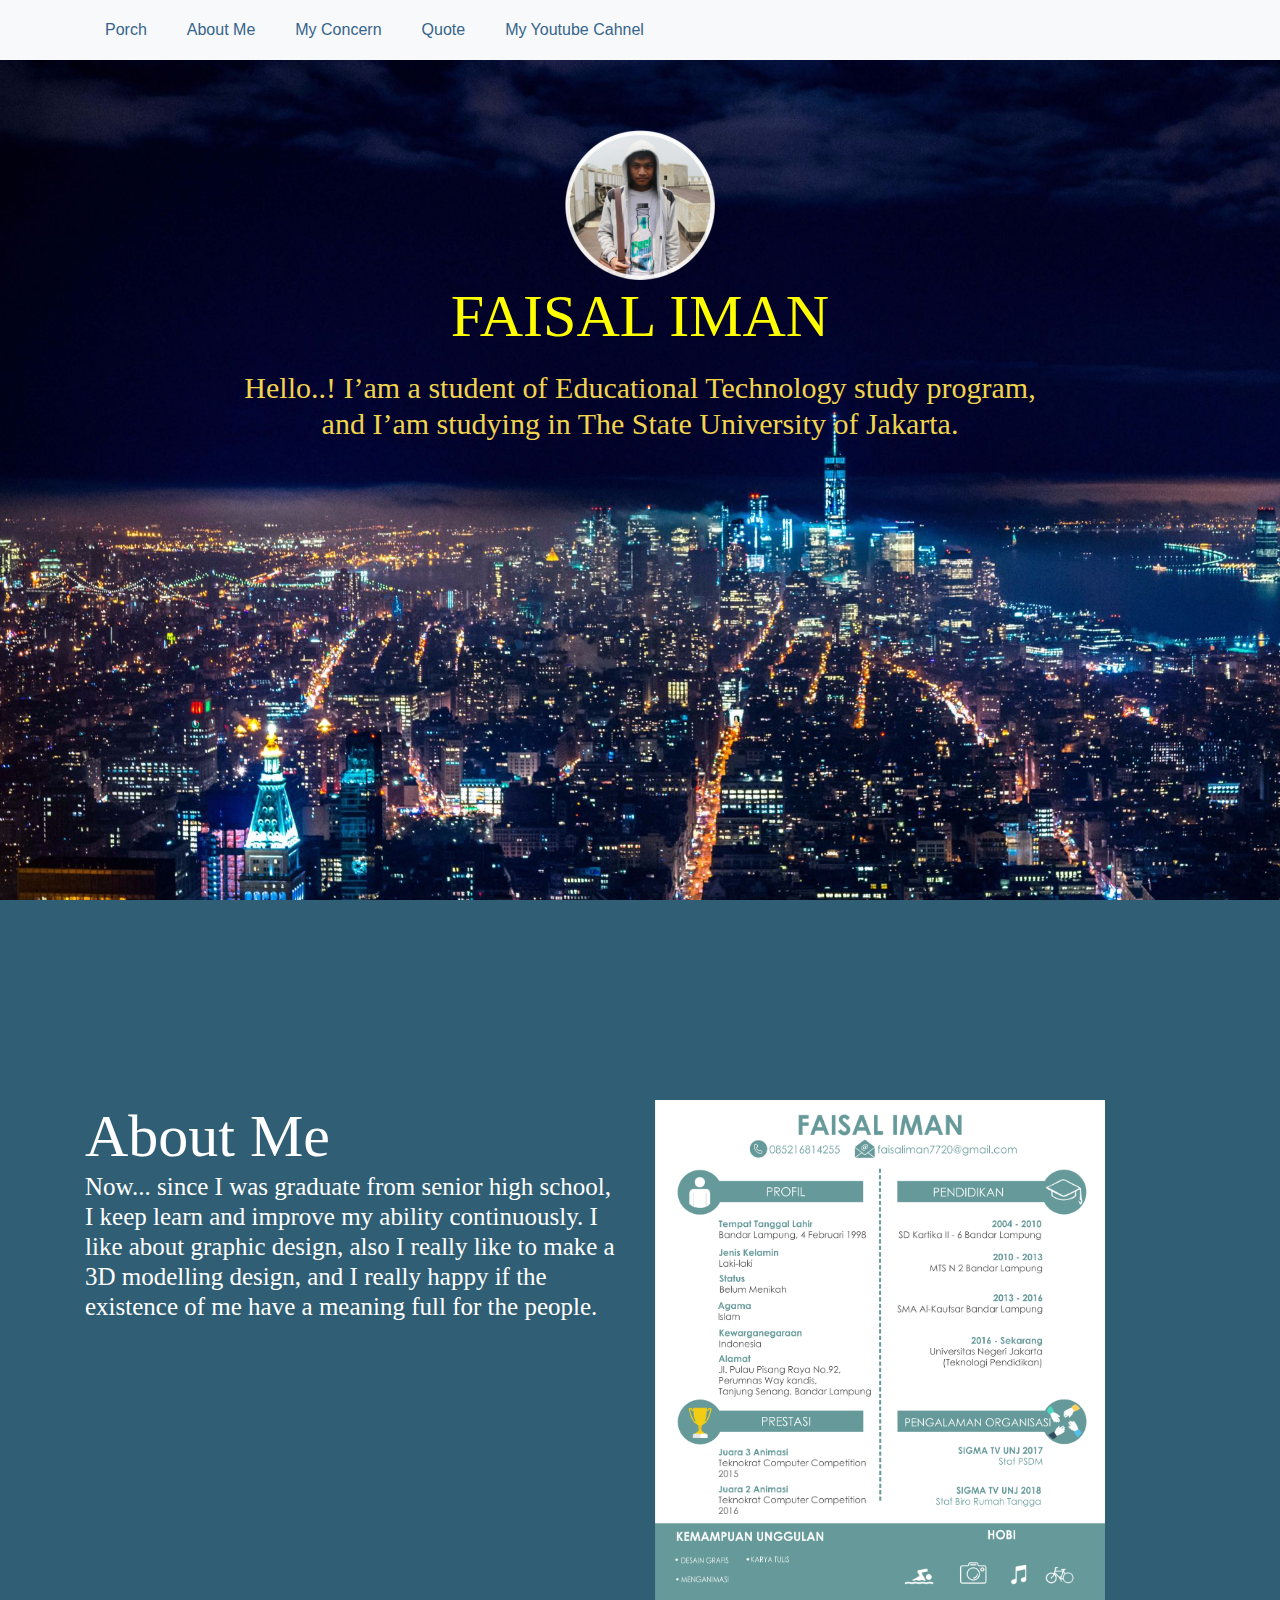
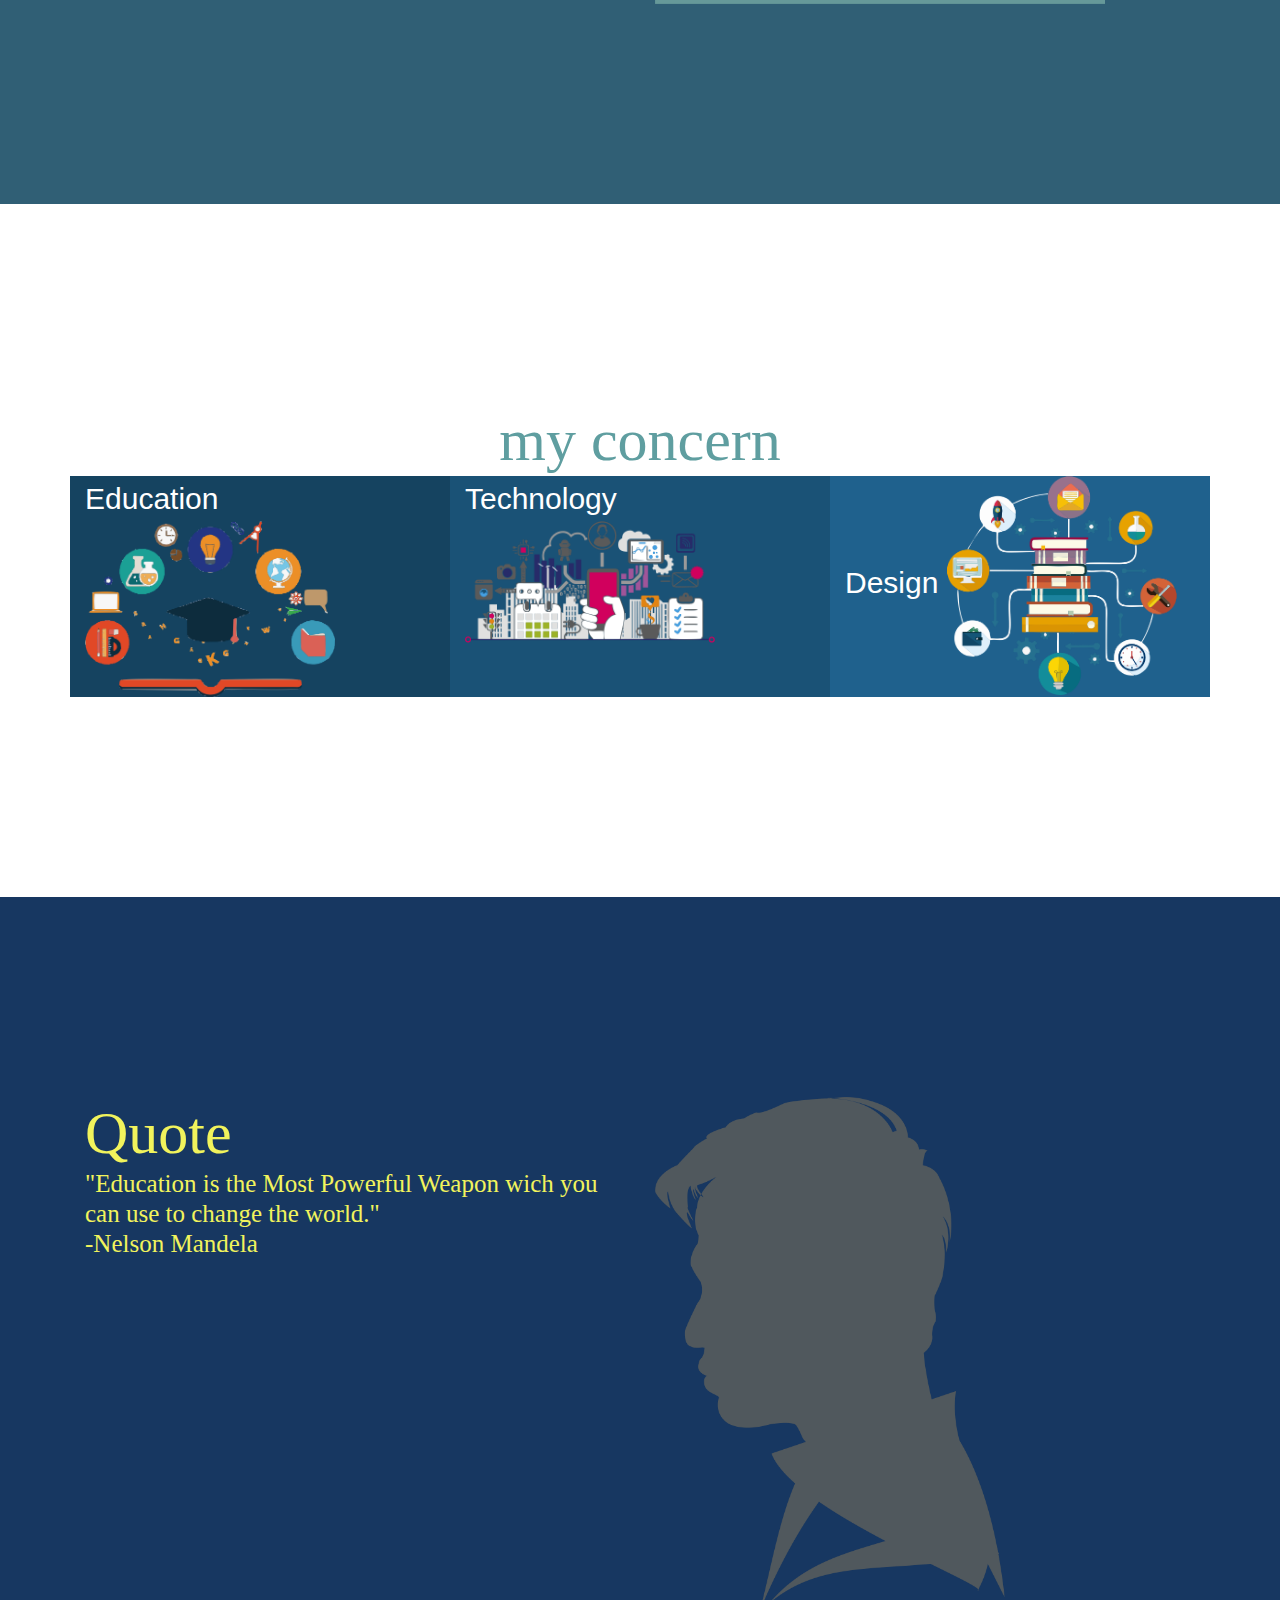
<file: index.html>
<!doctype html>
<html>
    <head>
        <title>Ini Halaman Index</title>
        <meta name="viewport" content="width=device-width, initial-scale=1, minimum-scale=1">
        <link rel="stylesheet" type="text/css" href="css/main.css">
        <link rel="stylesheet" href="css/bootstrap.min.css">
        <script src="js/jquery-v1-12-4.js"></script>
        <script src="js/bootstrap.min.js"></script>
        <link rel="stylesheet" href="https://use.fontawesome.com/releases/v5.3.1/css/all.css">     
        <link rel="stylesheet" href="css/animate.css">
    </head>
    <body>

   <!---navbar--->
<nav class="navbar navbar-expand-lg bg-light fixed-top">
            <div class="container">
                <button class="navbar-toggler" type="button" data-toggle="collapse" data-target="#navbarnya">
                    <i class="fas fa-align-justify"></i>
                </button>
                <div class="collapse navbar-collapse" id="navbarnya">
                    <div class="navbar-nav">
                        <a class="link" href="#1">Porch</a>
                        <a class="link" href="#2">About Me</a>
                        <a class="link" href="#3">My Concern</a>
                        <a class="link" href="#4">Quote</a>
                        <a class="link" href="https://www.youtube.com/watch?v=Xy9SuFseT_k">My Youtube Cahnel</a>
                    </div>
                </div>
            </div>
        </nav>
    <!---section1--->
    <section class="Porch" id="1">
        <img src="img/try%202.png" width="150px" >
        <h1 class="judul1">
        FAISAL IMAN
        </h1>
        <h2 class="sub-judul2">
        Hello..! I’am a student of Educational Technology study program, <br>
        and I’am studying in The State University of Jakarta.
        </h2>
    </section>
    <!---section2--->
        <section class="section2" id="2">
              <div class="container">
              <div class="row">
                 <div class="col-md-6">
                     <h1 class="judul" style="color: white">
                         About Me
                     </h1>
                     <h2 class="sub-judul" style="color: white">
                         Now... since I was graduate from senior high school, I keep learn and improve my ability continuously. I like about graphic design, also I really like to make a 3D modelling design, and I really happy if the existence of me have a meaning full for the people.
                     </h2>
                 </div>
                 <div class="col-md-6">
                     <img src="img/my%20CV.png" width="450px">
                 </div>
              </div>
            </div>
        </section>
        <!---section3--->
        <section class="section3" id="3">
            <div class="container">
            <div class="row">
                <h1 class="judul" style="text-align: center;">
                         my concern
                     </h1>
            </div>
            <div class="row">
                <div class="col col-warna2" style="color: white">
                Education
                    <img src="img/education.png" width="250px">
                </div>
                <div class="col col-warna" style="color: white">
                Technology
                    <img src="img/tecnology.png" width="250px">
                </div>
                <div class ="col col-warna3" style="color: white;">
                Design
                    <img src="img/DESIGN.png" width="230px">
                </div>
            </div>
            </div>
    </section>
    <!---section4--->
        <section class="section4" id="4">
              <div class="container">
              <div class="row">
                 <div class="col-md-6">
                     <h1 class="judul" style="color:  #f1f35c
">
                         Quote
                     </h1>
                     <h2 class="sub-judul" style="color:  #f1f35c
">
                         "Education is the Most Powerful Weapon wich you can use to change the world."<br>
                         
                         -Nelson Mandela
                     </h2>
                 </div>
                 <div class="col-md-6">
                     <img src="img/siluet%20IMAN.png" width="350px">
                 </div>
              </div>
            </div>
        </section>
   
    </body>
</html>
</file>
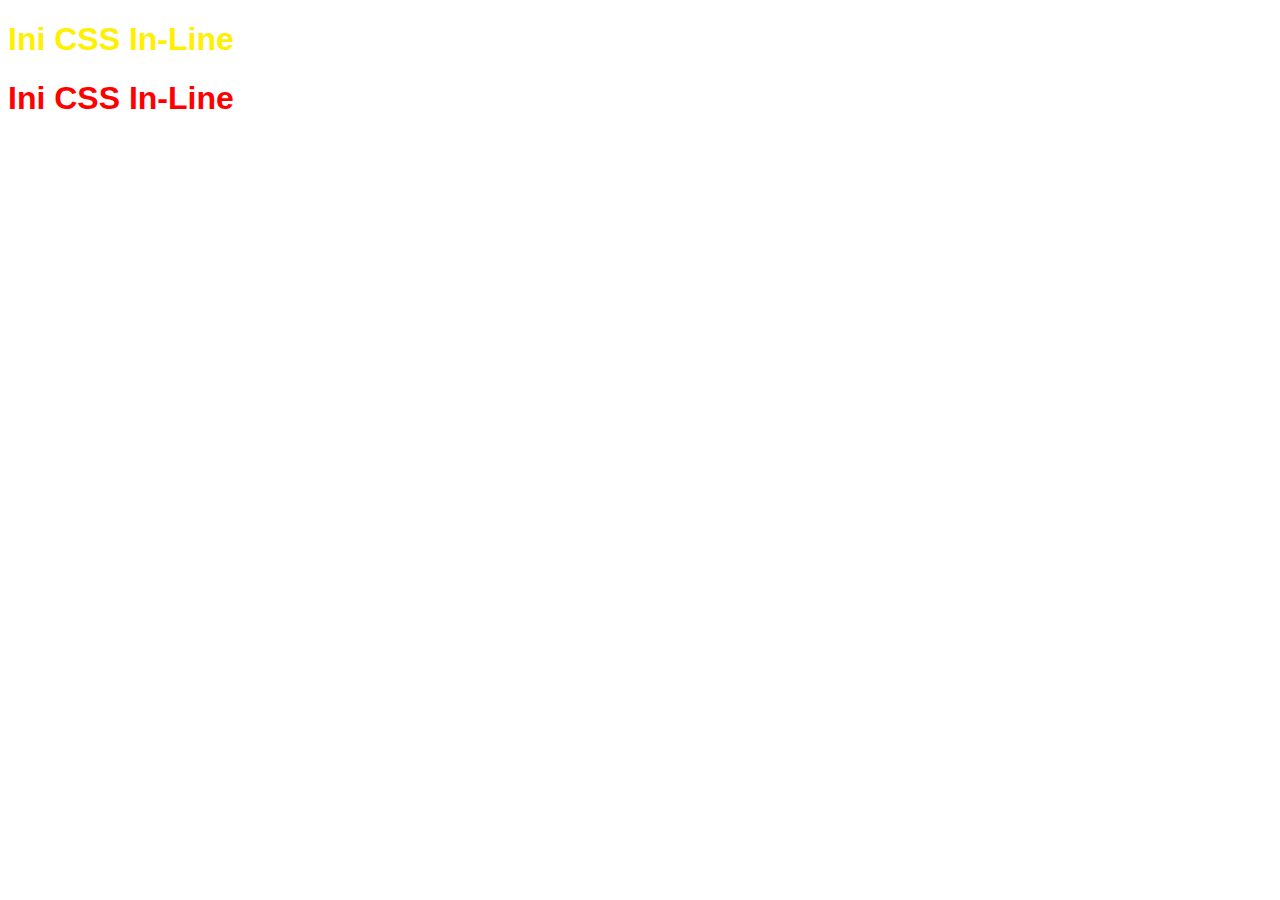
<file: belajar-css.html>
<!doctype html>
<html>
    <head>
        <link rel="stylesheet" type="text/css" href="css/belajar.css">
    </head>
    <body>
        <h1 id="judul">Ini CSS In-Line</h1>
        <h1 id="judul-2">Ini CSS In-Line</h1>
    </body>
</html>
</file>
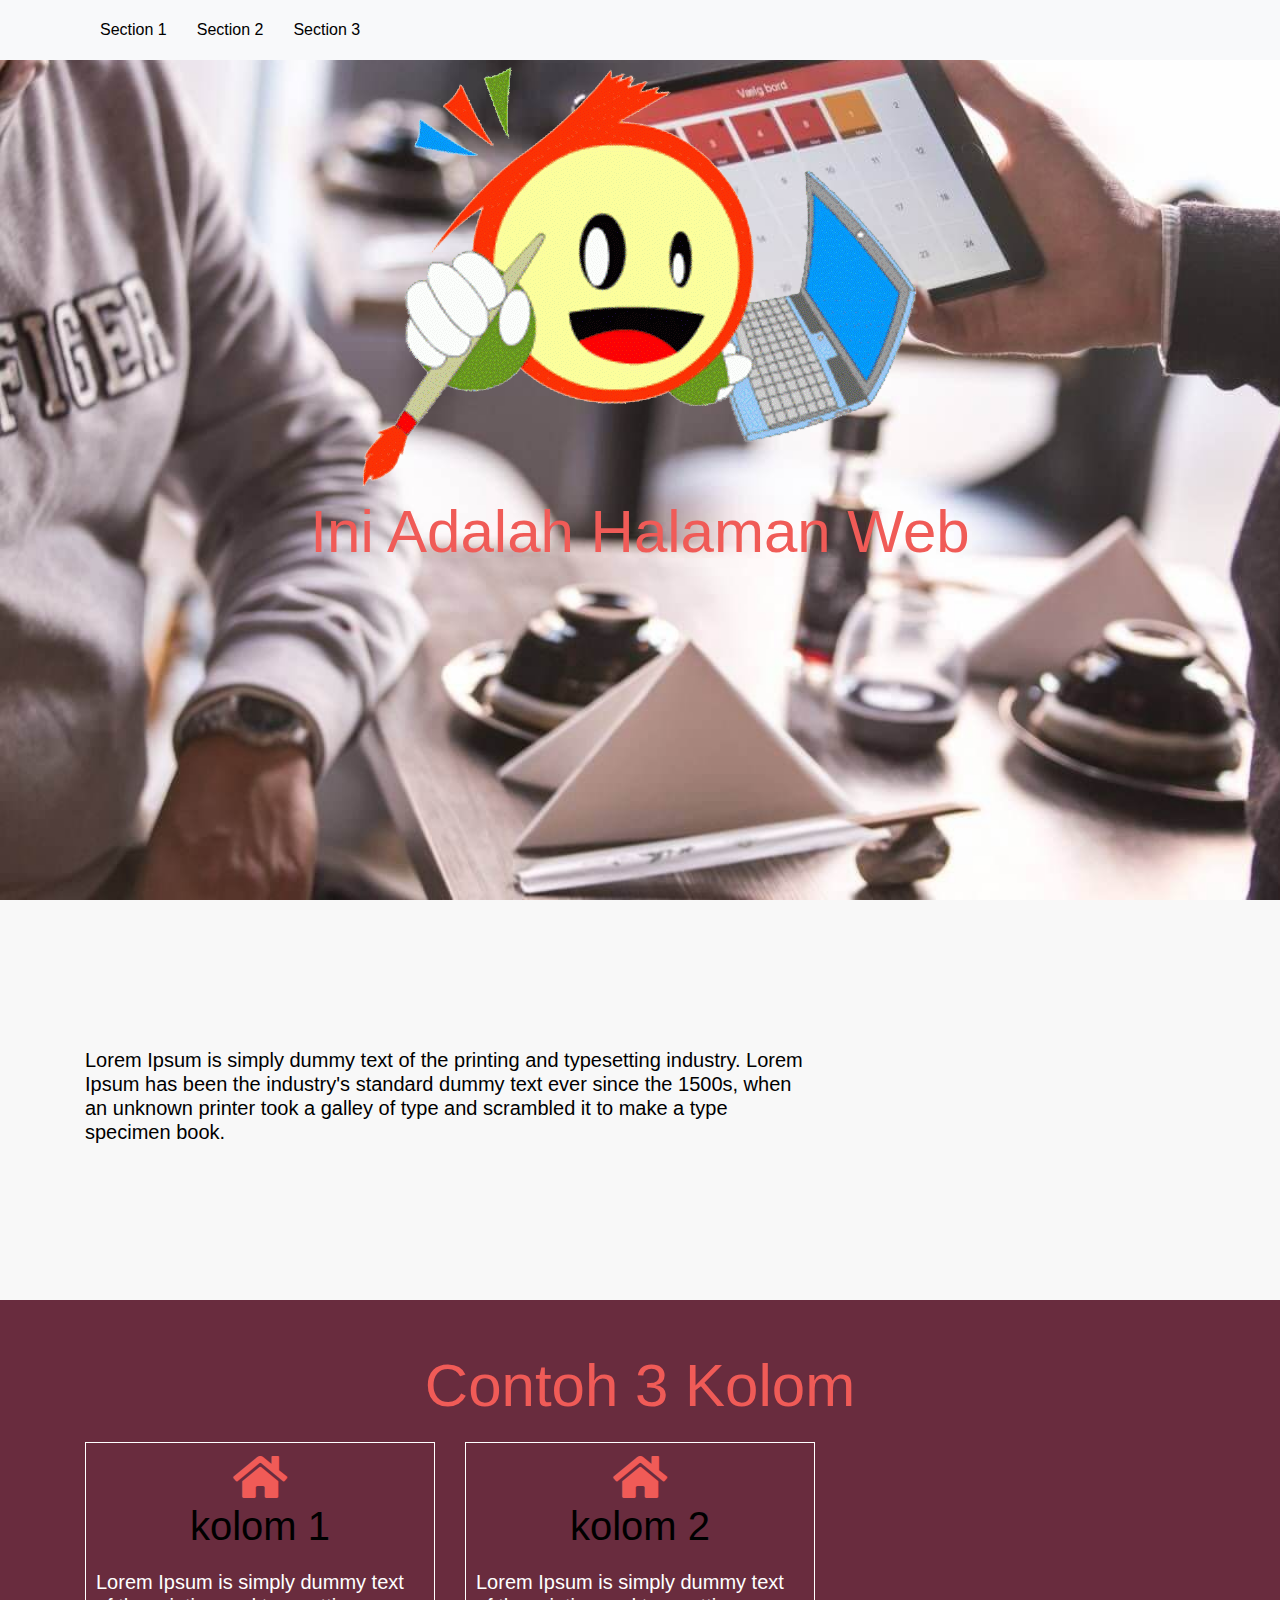
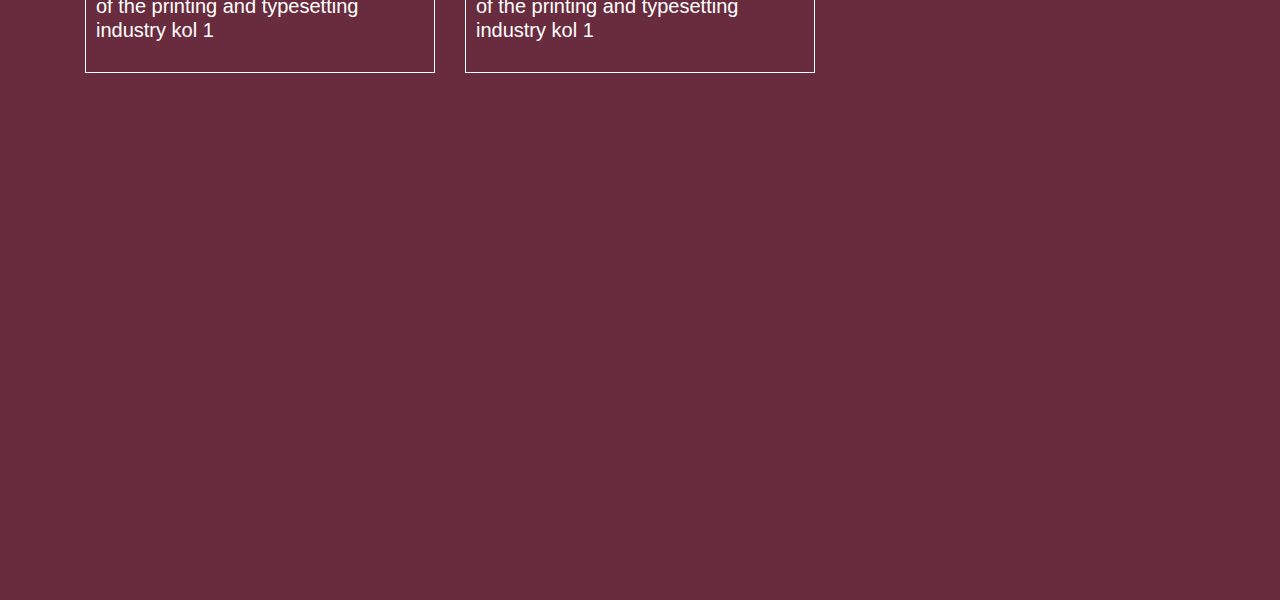
<file: main-2.html>
<!doctype html>
<html>
    <head>
        <title>Ini Halaman Index</title>
        <meta name="viewport" content="width=device-width, initial-scale=1, minimum-scale=1">
        <link rel="stylesheet" type="text/css" href="css/main-2.css">
        <link rel="stylesheet" href="css/bootstrap.min.css">
        <script src="js/jquery-v1-12-4.js"></script>
        <script src="js/bootstrap.min.js"></script>
        <link rel="stylesheet" href="https://use.fontawesome.com/releases/v5.3.1/css/all.css">     
    </head>
    <body>
        <nav class="navbar navbar-expand-lg bg-light fixed-top">
            <div class="container">
                <button class="navbar-toggler" type="button" data-toggle="collapse" data-target="#navbarnya">
                    <i class="fas fa-align-justify"></i>
                </button>
                <div class="collapse navbar-collapse" id="navbarnya">
                    <div class="navbar-nav">
                        <a class="link" href="#1">Section 1 </a>
                        <a class="link" href="#2">Section 2</a>
                        <a class="link" href="#3">Section 3</a>
                    </div>
                </div>
            </div>
        </nav>
        
        <!--batas section 1-->
        <section class="home" id="1">
            <div class="container">
                <div class="row">
                    <img src="img/logo.png" class="mx-auto d-block wow fadeInLeftBig animated animated">
                    <h1 class="heading-1">Ini Adalah Halaman Web</h1>
                </div>
            </div>
        </section>
        
        <!--batas section 2-->
        <section class="content" id="2">
            <div class="container">
                <div class="row">
                    <div class="col-md-8">
                        <h2 class="heading-2 wow fadeInLeftBig animated animated">Deskripsi Singkat</h2>
                        <h3 class="heading-3">
                            Lorem Ipsum is simply dummy text of the printing and typesetting industry. Lorem Ipsum has been the industry's standard dummy text ever since the 1500s, when an unknown printer took a galley of type and scrambled it to make a type specimen book.
                        </h3>
                    </div>
                    <div class="col-md-4">
                        <img src="img/logo.png" width="200px" class="wow fadeInRightBig animated animated">
                    </div>
                </div>
            </div>
        </section>
        
        
        <!--batas section 3-->
        <section class="content2" id="3">
            <div class="container">
                <div class="row">
                    <h1 class="heading-1" style="text-align:center">Contoh 3 Kolom</h1>
                </div>
                <div class="row">
                    <div class="col-md-4" style="margin-top:20px;">
                        <div class="col-border">
                            <i class="fas fa-home fa-3x heading-1"></i>
                            <h2 class="heading-2">kolom 1</h2>
                            <h3 class="heading-3" style="text-align:left;margin:20px 10px;color:#fff;">
                                Lorem Ipsum is simply dummy text of the printing and typesetting industry kol 1
                            </h3>
                        </div>
                    </div>
                    <div class="col-md-4" style="margin-top:20px;">
                        <div class="col-border">
                            <i class="fas fa-home fa-3x heading-1"></i>
                            <h2 class="heading-2">kolom 2</h2>
                            <h3 class="heading-3" style="text-align:left;margin:20px 10px;color:#fff;">
                                Lorem Ipsum is simply dummy text of the printing and typesetting industry kol 1
                            </h3>
                        </div>
                    </div>
                    <div class="col-md-4 wow flipInX animated animated" style="margin-top:20px;">
                        <div class="col-border">
                            <i class="fas fa-home fa-3x heading-1"></i>
                            <h2 class="heading-2">kolom 3</h2>
                            <h3 class="heading-3" style="text-align:left;margin:20px 10px;color:#fff;">
                                Lorem Ipsum is simply dummy text of the printing and typesetting industry kol 1
                            </h3>
                        </div>
                    </div>
                </div>
            </div>
        </section>
        
        <script type="text/javascript" src="js/wow.min.js"></script>        
        <script type="text/javascript">
         new WOW().init();
        </script>
    </body>
</html>
</file>
<file: css/main.css>
body,html{
    height: 100%;
    margin:0 auto;
}   
.link{
    color: #36648B;
    padding: 10px 20px;
}
.link:hover{
    background: yellow;
    
}
.Porch{
    background:url(../img/Dark-City-Background.jpg);
    width: 100%;
    height:100%;
    text-align: center;
    background-repeat: no-repeat;
    background-size: cover;
    padding-top: 130px;
}
.judul1{
    font-family: Bebas Neue;
    font-size: 60px;
    color:yellow;
    margin: auto.
}
.judul{
    font-family: Bebas Neue;
    font-size: 60px;
    color:cadetblue;
    margin: auto
}
.sub-judul{
    font-family: century gothic;
    font-size: 25px;
    color:brown;
    margin:auto
}
.sub-judul2{
    font-family: century gothic;
    font-size: 30px;
    color: #f1d44e ;
    margin: center;
    padding: 10px 20px
}
.container2{
     background: #36648B ;
    color: firebrick
}
.section2{
    background: #305f75 ;
    padding: 200px 0px;
    color: firebrick
} 
.section3{
    background: white ;
    padding: 200px 0px;
    color: firebrick
}
.section4{
    background: #173761 ;
    padding: 200px 0px;
    color: firebrick
} 
.col-warna
{background: #1a5276 ;
        font-size: 30px;
}
.col-warna2
{background: #154360 ;
        font-size: 30px;
}
.col-warna3
{background: #1f618d ;
        font-size: 30px;
}
.::after, ::before 
{box-sizing: border-box;
}
</file>
<file: css/belajar.css>
#judul{
    font-family:arial;
    color:#fff000;   
}
#judul-2{
    font-family:arial;
    color:#ff0000;   
}
</file>
<file: css/main-2.css>
body,html{
    height: 100%;
    margin:0 auto;
}   

.link{
    text-decoration: none;
    color: #000;
    padding: 10px 15px;
    font-family: arial;
} 
.link:hover{
    background-color: #f05b57;
    color: #fff;
}
.home{
    width: 100%;
    height: 100%;
    background-image: url(../img/maxresdefault.jpg);
    background-size: cover;
    text-align: center;
    padding: 60px 0px;
}
/*heading*/
.heading-1{
    font-family: arial;
    font-size: 60px;
    color: #f05b57;
    margin: auto;
}
.heading-2{
    font-family: arial;
    font-size: 40px;
    color: #000;
    margin: auto;
}
.heading-3{
    font-family: arial;
    font-size: 20px;
    color: #000;
    margin: auto;
}

/**Section Content**/
.content{
    width: 100%;
    min-height: 400px;
    background-color:#f8f8f8;
    padding: 100px 0px;
}

/**content 2**/
.content2{
    background: #692C3E;
    width: 100%;
    min-height: 100%;
    padding: 50px 0px;
}
.col-border{
    min-height: 100px;
    border: solid 1px #fff;
    text-align: center;
    padding:10px 0px;
}
</file>
